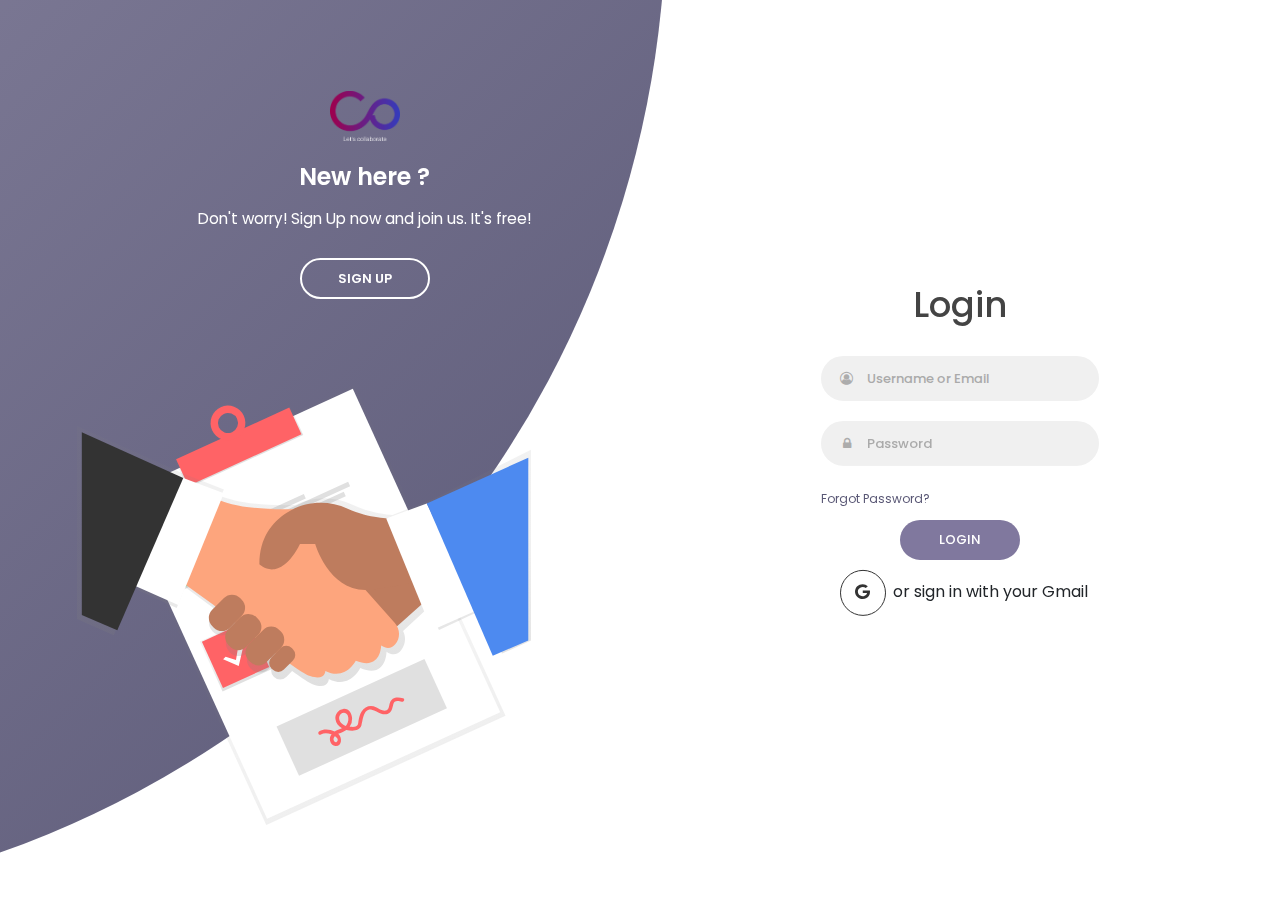
<file: templates/index.html>
<!DOCTYPE html>
<html lang="en">
<head>
    <meta charset="UTF-8">

    <meta name="viewport" content="width=device-width, initial-scale=1.0" />
    <!-- Compiled and minified CSS-->
    <link rel="stylesheet" href="https://maxcdn.bootstrapcdn.com/bootstrap/4.5.2/css/bootstrap.min.css">
    <!-- Font Awesome-->
    <!-- <link rel="stylesheet" href="https://stackpath.bootstrapcdn.com/font-awesome/4.7.0/css/font-awesome.min.css" crossorigin="anonymous"> -->
    <link rel="stylesheet" href="https://cdnjs.cloudflare.com/ajax/libs/font-awesome/4.7.0/css/font-awesome.min.css">
    
    <!--CSS Stylesheet-->
    <link rel="stylesheet" href="/static/css/index.css"/>    
  <title>Welcome to Collab</title>
</head>
<body>
    <div class="container auth-container">
        <!-- Forgot Password Notification -->
        <div class="alert notifier hide">
            <button type="button" class="close" data-dismiss="alert" aria-label="Close">
                <span aria-hidden="true">&times;</span>
            </button> 
            <span class="notifier-msg"></span>
        </div>
        <!-- Forgot Password Modal -->
        <div class="modal fade" id="forgotpassword-modal">
            <div class="modal-dialog">
                <div class="modal-content">
                    <div class="modal-header" style="background-color: #aba6bf;">
                        <h6 class="modal-title">Forgot Password</h6>
                        <span class="close" data-dismiss="modal" style="cursor: pointer;">&times;</span>
                    </div> <!--closing of modal header-->

                    <div class="modal-body">                       
                        <!-- Forgot Password Verification Form -->
                        <form id="forgotpassword-form">                            
                            <div class="form-group send-email">
                                <p class="forgotpassword-modal-text">Type your account email below to receive a <strong class="highlighter"> secret code </strong>.</p>
                                <input type="email" class="form-control" id="forgotpassword-email-field" placeholder="Enter your email">                                                                
                            </div>
                            <div class="form-group verify-email hide">
                                <p class="forgotpassword-modal-text">We have send a <strong class="highlighter"> secret code </strong> to your <strong class="highlighter"> email </strong> please type it below to continue.</p>
                                <input type="number" class="form-control" id="forgotpassword-secret-field" placeholder="Enter your secret code">                                
                            </div>
                            <div class="container-fluid">
                                <div class="row">
                                    <div class="col-6">
                                        <p class="forgotpassword-err"></p>   
                                    </div>
                                    <div class="col forgotpassword-btn-group text-right">                                    
                                        <button type="submit" class="btn forgotpassword-send-btn"><i class="fa fa-spinner fa-spin sending hide"></i> <span class="send-txt"> Send </span></button>   
                                        <button type="submit" class="btn forgotpassword-verify-btn hide"><i class="fa fa-spinner fa-spin verifying hide"></i> <span class="verify-txt"> Verify </span></button>                                                                                                                                                 
                                    </div>
                                </div>                     
                            </div>                            
                        </form>
                        <!-- Password Reset Form -->
                        <form id="password-reset-form" class="hide">                            
                            <div class="form-group">
                                <p class="password-reset-text">Please type your new password below.</p>
                                <input type="password" class="form-control" id="password-reset-field" placeholder="Password" onkeyup= "return fpassFunc()">
                                <span class="fpmessage" id="fpmessage"></span>

                                <input type="password" class="form-control" id="confirm-password-reset-field" placeholder="Confirm Password" onkeyup= "return fcpassFunc()">
                                <span class="fcpmessage" id="fcpmessage"></span>
                                <div class="container-fluid">
                                    <div class="row">
                                        <div class="col-8">
                                            <p class="password-reset-err"></p>                                            
                                        </div>
                                        <div class="col text-right">                                    
                                            <button type="submit" class="btn password-reset-btn"><i class="fa fa-spinner fa-spin setting hide"></i> <span class="set-txt"> Change </span></button>
                                        </div>
                                    </div>                     
                                </div>                                                                 
                            </div>                      
                        </form>
                        <!-- <a href="#" class="sheet-url hide">Sheet Url</a> -->                                                                
                    </div> <!--closing of modal body-->
                    <div class="modal-footer" style="background-color: #aba6bf;">
                    </div> <!-- closing of modal footer-->                        
                </div> <!--closing of modal content-->
            </div> <!--closing of modal dialog-->
        </div> <!--closing of modal-->   
        <div class="forms-container">
            <div class="signin-signup">                
                <form id="login-form" class="sign-in-form">
                <div>
                    <h2 class="title">Login</h2>
                </div>
                <div class="fields">
                    <div class="input-field">
                        <i class="fa fa-user-circle-o"></i>
                        <input type="text" name="username" placeholder="Username or Email" required/>
                        <!-- <span class="forgotmessage" id="forgotmessage"></span> -->
                    </div>
                    <div class="input-field">
                        <i class="fa fa-lock"></i>
                        <input type="password" name="password" placeholder="Password" required/>
                        <span class="forgotmessage" id="forgotmessage"></span>
                    </div>
                    <!-- Forgot Password Field -->
                    <div class="forgot-pass">
                        <a class="forgotpassword-field" style="font-size: 12px;"> Forgot Password? </a>
                    </div>                             
                </div>
                <div>
                    <button type="submit" class="btn btnl solid" >Login</button>
                </div>
                    <div>
                    <div class="social-media">                         
                    <a id="google-signin" class="social-iconl">
                        <i class="fa fa-google"></i>
                        </a>
                        <span class="gmail">or sign in with your Gmail</span>
                    </div>
                </div>
                </form>                                
                <form id="register-form" name="signupForm" class="sign-up-form">
                    <div>
                    <h2 class="title">Sign up</h2>
                    </div>
                    <div class="fields">

                    <!-- <div class="input-field">
                    <i class="fa fa-user"></i>
                    <input id="first_name" name="fname" type="text" placeholder="First Name *" class="first-name-field" onkeyup="return fnameFunc()" required/>
                    <span class="fmessage" id="fmessage"></span>
                    </div>

                    <div class="input-field">
                    <i class="fa fa-user"></i>
                    <input id="last_name" type="text" placeholder="Last Name"/>
                    </div> -->

                    <div class="input-field">
                    <i class="fa fa-user"></i>
                    <input id="full_name" type="text" placeholder="Full Name *" class="full-name-field" onkeyup="return fullnameFunc()" required/>
                    <span class="fnmessage" id="fnmessage"></span>
                    </div>

                    <div class="input-field">
                    <i class="fa fa-envelope"></i>
                    <input id="email" type="email" placeholder="Email *" class="email-field" onkeyup="emailFunc()" required/>
                    <span class="emessage" id="emessage"></span>
                    </div>

                    <!-- <div class="input-field">
                    <i class="fa fa-user-circle-o" aria-hidden="true"></i>
                    <input id="username" type="text" placeholder="Username *" class="username-field" onkeyup="return unameFunc()" required/>
                    <span class="umessage" id="umessage"></span>
                    </div> -->

                    <div class="input-field">
                    <i class="fa fa-lock"></i>
                    <input id="password" name="pass" type="password" placeholder="Password *" class="password-field" onkeyup= "return passFunc()" required/> <!--pattern="(?=.*\d)(?=.*[a-z])(?=.*[A-Z]).{8,}"-->
                    <span class="pmessage" id="pmessage"></span>
                    </div>

                    <div class="input-field">
                    <i class="fa fa-lock"></i>
                    <input id="cpassword" name="cpass" type="password" placeholder="Confirm Password *" class="password-field" onkeyup= "return cpassFunc()" required/> <!--pattern="(?=.*\d)(?=.*[a-z])(?=.*[A-Z]).{8,}"-->
                    <span class="cpmessage" id="cpmessage"></span>
                    </div>

                </div>
                <div>
                    <input type="submit"  id="submitbtn" class="btn btnu " value="Sign up"/>
                </div>
                <p class="helper-text">* denotes a required field</p>
                </form>
                <!-- <div id="checksField" style="display: none;">
                    <h3>Password must contain the following:</h3>
                    <p id="letter" class="wrong">A <b>lowercase</b> letter</p>
                    <p id="capital" class="wrong">A <b>capital (uppercase)</b>letter</p>
                    <p id="number" class="wrong">A <b>number</b></p>
                </div> -->
            </div>
        </div>

        <div class="panels-container">
            <div class="panel left-panel">
            <div class="content">
                <img src="/static/media/images/collab.png" style="height: 50px; width: 70px;"><br><br>
                <h3>New here ?</h3>
                <p>
                Don't worry! Sign Up now and join us. It's free!
                </p>
                <button class="btn btns transparent" id="sign-up-btn">
                Sign up
                </button>
            </div>
            <img src="/static/media/images/signup.svg" class="image" alt="" />
            </div>
            <div class="panel right-panel">
            <div class="content">
                <img src="/static/media/images/collab.png" style="height: 50px; width: 70px;"><br><br>
                <h3>One of us ?</h3>
                <p>
                If you already have an account then login here.
                </p>
                <button class="btn btns transparent" id="sign-in-btn">
                Login
                </button>
            </div>
            <img src="/static/media/images/login.svg" class="image" alt="" />
            </div>
        </div>
    </div> <!--div of main container-->        
    
    <!--jQuery library-->
    <script src="/static/js/jquery.min.js"></script>

    <!-- Google API -->
    <script src="https://apis.google.com/js/client:platform.js" type="text/javascript"></script>

    <!-- Custom JS -->
    <script type="text/javascript" src="/static/js/index.js"></script>    

    <!--Popper JS-->
    <script src="https://cdnjs.cloudflare.com/ajax/libs/popper.js/1.16.0/umd/popper.min.js"></script>

    <!-- Compiled JavaScript-->
    <script src="https://maxcdn.bootstrapcdn.com/bootstrap/4.5.2/js/bootstrap.min.js"></script>    
</body>
</html>
</file>
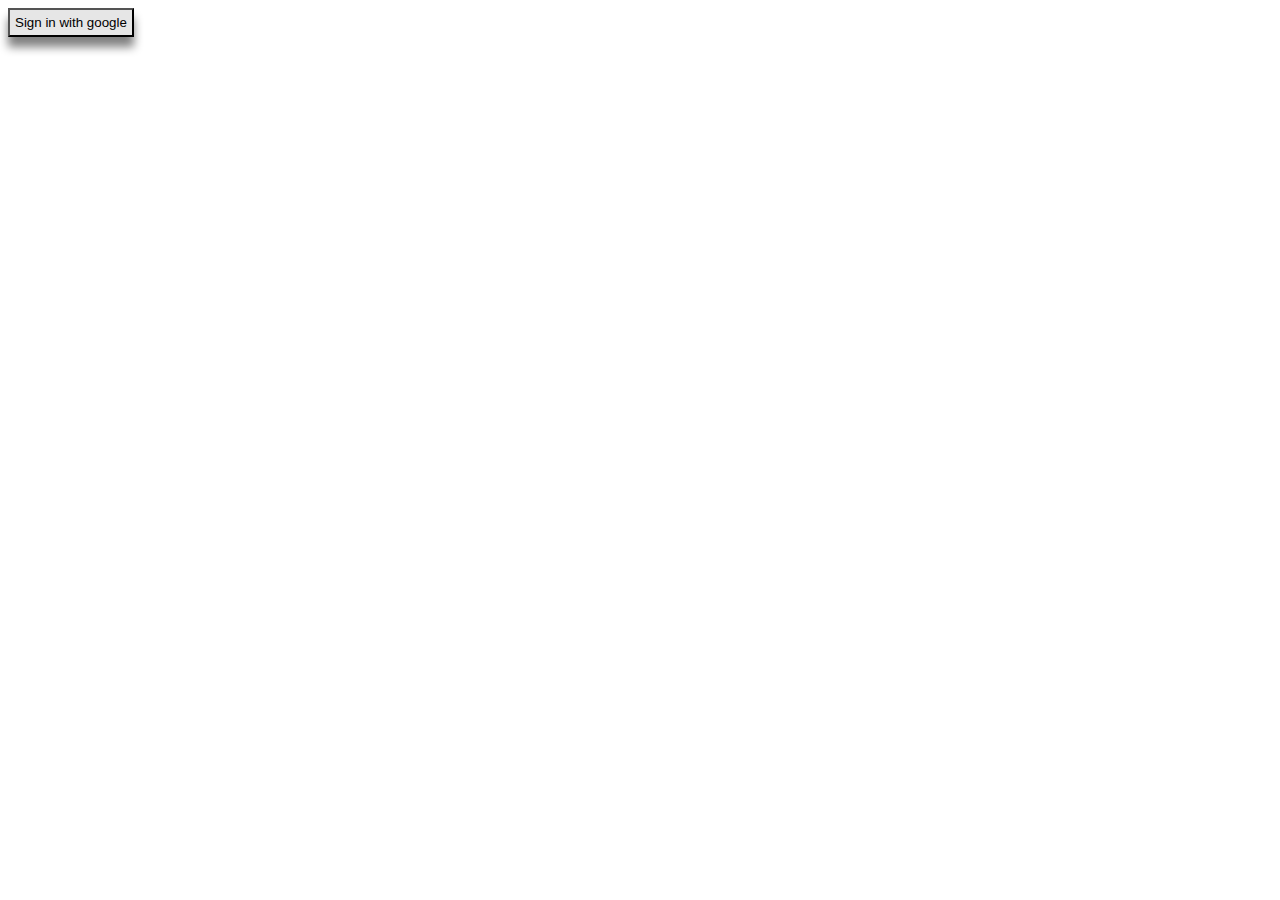
<file: templates/social_login.html>
<!DOCTYPE html>
<html lang="en" itemscope itemtype="http://schema.org/Article">
<head>
  <meta charset="UTF-8">
  <title>Social Login</title>
  <script src="https://ajax.googleapis.com/ajax/libs/jquery/3.5.1/jquery.min.js"></script>
  <script src="https://apis.google.com/js/client:platform.js?onload=start" async defer>
  </script>
  <script>
        function start() {
            gapi.load('auth2', function(){
                auth2 = gapi.auth2.init({
                    client_id: "973829616666-n71ceelkr8spfb1ldtt6318e54v1cebr.apps.googleusercontent.com"
                });
            });
        }
        $(document).ready(function(){
            function signInCallback(authResult){
                if (authResult['code']) {
                    $("#signinButton").attr('style', 'display: none');
                     $.ajax({
                        type: 'POST',
                        url: '/api/sociallogin',
                        headers: {
                            'X-Requested-With': 'XMLHttpRequest'
                        },
                        contentType: "application/json",
                        dataType: "json",
                        data: JSON.stringify({"type": "google", "token": authResult['code']})
                    });
                }
            }
            $("#signinButton").on("click", function(){
                auth2.grantOfflineAccess().then(signInCallback);
            });
        });
    </script>
</head>
<body>
    <button id="signinButton" style="background: rgb(230, 230, 230); box-shadow: 0 10px 10px gray; padding: 5px;"> Sign in with google </button>
</body>
</html>
</file>
<file: static/css/index.css>
/*Arsalan's Code*/
@import url("https://fonts.googleapis.com/css2?family=Poppins:wght@200;300;400;500;600;700;800&display=swap");

* {
  margin: 0;
  padding: 0;
  box-sizing: border-box;
}

body,
input {
  font-family: "Poppins", sans-serif;
}

.forgot-pass a{
  text-decoration: none;
  color: #595775;
}
.forgot-pass a:hover{
  color:#272424;
  transition: ease-in 0.3s;
}
.forgot-pass a span{
  float: right;
  font-size: 10px;
}



/* //////////For Validation////////// */

.helper-text {
  font-size: 12px;
  color: #333;
}
/* .message, .umessage {
  width: 60%;
  margin-left: 280px;
  position: absolute;
  line-height: 9px;
} */
/* #fmessage, #umessage, #emessage, #pmessage, #cpmessage, #fnmessage{ */
  /* color: red; */
  /* width: 60%;
  margin-left: 280px;
  position: absolute;
  line-height: 9px;
  font-size: 10px;
} */
#fmessage, #umessage, #emessage, #pmessage, #cpmessage, #fnmessage, #forgotmessage{
  /* color: red; */
  width: 120%;
  margin-left: 10px;
  margin-top: 48px;
  position: absolute;
  line-height: 9px;
  font-size: 10px;
}

#fpmessage, #fcpmessage{
  width: 120%;
  margin-left: 10px;
  margin-top: 3px;
  position: absolute;
  line-height: 9px;
  font-size: 10px;
}
/* .first-name-field:focus:required:valid {
  box-shadow: 0 0 3pt 2pt seagreen;
  border-radius: 55px;
}
.first-name-field:focus:required:invalid {
  box-shadow: 0 0 3pt 2pt orange;
  border-radius: 55px;
} */
/* .first-name-field:focus:invalid + .message::after {
  color: orange;
  content: "First Name required";
  font-size: 10px;
} */

/* .email-field:focus:required:valid {
  box-shadow: 0 0 3pt 2pt seagreen;
  border-radius: 55px;
}
.email-field:focus:required:invalid {
  box-shadow: 0 0 3pt 2pt orange;
  border-radius: 55px;
} */
/* .email-field:focus:invalid + .message::after {
  color: orange;
  content: "Enter valid email id";
  font-size: 10px;
} */

/* .username-field:focus:required:valid {
  box-shadow: 0 0 3pt 2pt seagreen;
  border-radius: 55px;
}
.username-field:focus:required:invalid {
  box-shadow: 0 0 3pt 2pt orange;
  border-radius: 55px;
} */
/* .username-field:focus:invalid + .message::after {
  color: orange;
  content: "Username must be  4 to 10 characters without space";
  font-size: 10px;
} */

/* .password-field:focus:required:valid {
  box-shadow: 0 0 3pt 2pt seagreen;
  border-radius: 55px;
}
.password-field:focus:required:invalid {
  box-shadow: 0 0 3pt 2pt orange;
  border-radius: 55px;
} */
/* .password-field:focus:invalid + .message::after {
  color: orange;
  content: "Must contain at least one number and one uppercase and lowercase letter, and at least 8 or more characters";
  font-size: 10px;
} */
/* ///////////////////////////////////////////////////// */


/* ///////////////////////////////// */
.auth-container {
  position: relative;
  width: 100%;
  max-width: 100%;
  background-color: #fff;
  height: 100%;
  min-height: 100vh;
  overflow: hidden;
}

.forms-container {
  position: absolute;
  width: 100%;
  height: 100%;
  top: 0;
  left: 0;
}

.signin-signup {
  position: absolute;
  top: 50%;
  transform: translate(-50%, -50%);
  left: 75%;
  width: 50%;
  transition: 1s 0.7s ease-in-out;
  display: grid;
  grid-template-columns: 1fr;
  z-index: 5;
}

form {
  display: flex;
  align-items: center;
  justify-content: center;
  flex-direction: column;
  padding: 0rem 5rem;
  transition: all 0.2s 0.7s;
  overflow: hidden;
  grid-column: 1 / 2;
  grid-row: 1 / 2;
}

form.sign-up-form {
  opacity: 0;
  z-index: 1;
}

form.sign-in-form {
  z-index: 2;
}

.title {
  font-size: 2.2rem;
  color: #444;
  margin-bottom: 10px;
}

.input-field {
  max-width: 380px;
  width: 100%;
  background-color: #f0f0f0;
  margin: 20px 0;
  height: 45px;
  border-radius: 55px;
  display: grid;
  grid-template-columns: 15% 85%;
  padding: 0 0.4rem;
  position: relative;  
}

.input-field i {
  text-align: center;
  line-height: 45px;
  color: #acacac;
  transition: 0.5s;
  font-size: 13px;
}

.input-field input {
  background: none;
  outline: none;
  border: none;
  line-height: 0;
  font-weight: 500;
  font-size: 13px;
  color: #333;
}

.input-field input::placeholder {
  color: #aaa;
  font-weight: 450;
  /* text-align: center; */
}

.social-text {
  padding: 0.7rem 0;
  font-size: 1rem;
}

.social-media {
  display: flex;
  justify-content: center;
}

.social-iconl {
  height: 46px;
  width: 46px;
  display: flex;
  justify-content: center;
  align-items: center;
  margin: 0 0.45rem;
  color: #333;
  border-radius: 50%;
  border: 1px solid #333;
  text-decoration: none;
  font-size: 1.1rem;
  transition: 0.3s;
}

.social-iconl:hover {
  color: #80789e;
  border-color: #80789e;
  transition: 0.4s ease-in;
  text-decoration: none;
  cursor: pointer;
}

.social-iconu {
  height: 46px;
  width: 46px;
  display: flex;
  justify-content: center;
  align-items: center;
  margin: 0 0.45rem;
  color: #333;
  border-radius: 50%;
  border: 1px solid #333;
  text-decoration: none;
  font-size: 1.1rem;
  transition: 0.3s;
}

.social-iconu:hover {
  color: crimson;
  border-color: rgb(220, 20, 60);
  transition: 0.4s ease-in;
  text-decoration: none;
}

.gmail{
    margin-top: 10px;
}

.btnl {
  width: 120px;
  height: 40px;
  background-color: #80789e;
  border: none;
  outline: none;
  border-radius: 49px;
  color: #fff;
  text-transform: uppercase;
  font-size: 13px;
  font-weight: 500;
  margin: 10px 0;
  cursor: pointer;
  transition: 0.5s;
}

.btnl:hover {
  color: #272424;
}

.btnu {
  width: 120px;
  height: 40px;
  background-color: #80789e;
  border: none;
  outline: none;
  border-radius: 49px;
  color: #fff;
  text-transform: uppercase;
  font-size: 13px;
  font-weight: 500;
  margin: 10px 0;
  cursor: pointer;
  transition: 0.5s;
}

.btnu:hover {
  color: #272424;
}

.btns {
  width: 120px;
  height: 40px;
  border: none;
  outline: none;
  border-radius: 49px;
  color: #fff;
  text-transform: uppercase;
  font-weight: 500;
  margin: 10px 0;
  cursor: pointer;
  transition: 0.5s;
}

.btns:hover {
  color: #272424;
}

.panels-container {
  position: absolute;
  height: 100%;
  width: 100%;
  top: 0;
  left: 0;
  display: grid;
  grid-template-columns: repeat(2, 1fr);
}

.auth-container:before {
  content: "";
  position: absolute;
  height: 2000px;
  width: 2000px;
  top: -10%;
  right: 48%;
  transform: translateY(-50%);
  background-image: linear-gradient(-45deg, #595775 0%, #aba6bf 100%);
  transition: 1.5s ease-in-out;
  border-radius: 50%;
  z-index: 6;
}

.image {
  width: 100%;
  transition: transform 1.1s ease-in-out;
  transition-delay: 0.4s;
}

.panel {
  display: flex;
  flex-direction: column;
  align-items: flex-end;
  justify-content: space-around;
  text-align: center;
  z-index: 6;
}

.left-panel {
  pointer-events: all;
  padding: 3rem 17% 2rem 12%;
}

.right-panel {
  pointer-events: none;
  padding: 3rem 12% 2rem 17%;
}

.panel .content {
  color: #fff;
  transition: transform 0.9s ease-in-out;
  transition-delay: 0.6s;
}

.panel h3 {
  font-weight: 600;
  line-height: 1;
  font-size: 1.5rem;
}

.panel p {
  font-size: 0.95rem;
  padding: 0.7rem 0;
}

.btn.transparent {
  margin: 0;
  background: none;
  border: 2px solid #fff;
  width: 130px;
  height: 41px;
  font-weight: 600;
  font-size: 0.8rem;
}

.right-panel .image,
.right-panel .content {
  transform: translateX(800px);
}

/* ANIMATION */

.container.sign-up-mode:before {
  transform: translate(100%, -50%);
  right: 52%;
}

.container.sign-up-mode .left-panel .image,
.container.sign-up-mode .left-panel .content {
  transform: translateX(-800px);
}

.container.sign-up-mode .signin-signup {
  left: 25%;
}

.container.sign-up-mode form.sign-up-form {
  opacity: 1;
  z-index: 2;
}

.container.sign-up-mode form.sign-in-form {
  opacity: 0;
  z-index: 1;
}

.container.sign-up-mode .right-panel .image,
.container.sign-up-mode .right-panel .content {
  transform: translateX(0%);
}

.container.sign-up-mode .left-panel {
  pointer-events: none;
}

.container.sign-up-mode .right-panel {
  pointer-events: all;
}

@media (max-width: 870px) {
  .auth-container {
    min-height: 800px;
    height: 100vh;
  }
  .signin-signup {
    width: 100%;
    top: 95%;
    transform: translate(-50%, -100%);
    transition: 1s 0.8s ease-in-out;
  }

  .signin-signup,
  .container.sign-up-mode .signin-signup {
    left: 50%;
  }

  .panels-container {
    grid-template-columns: 1fr;
    grid-template-rows: 1fr 2fr 1fr;
  }

  .panel {
    flex-direction: row;
    justify-content: space-around;
    align-items: center;
    padding: 2.5rem 8%;
    grid-column: 1 / 2;
  }

  .right-panel {
    grid-row: 3 / 4;
  }

  .left-panel {
    grid-row: 1 / 2;
  }

  .image {
    width: 200px;
    transition: transform 0.9s ease-in-out;
    transition-delay: 0.6s;
  }

  .panel .content {
    padding-right: 15%;
    transition: transform 0.9s ease-in-out;
    transition-delay: 0.8s;
  }

  .panel h3 {
    font-size: 1.2rem;
  }

  .panel p {
    font-size: 0.7rem;
    padding: 0.5rem 0;
  }

  .btn.transparent {
    width: 110px;
    height: 35px;
    font-size: 0.7rem;
  }

  .auth-container:before {
    width: 1500px;
    height: 1500px;
    transform: translateX(-50%);
    left: 30%;
    bottom: 68%;
    right: initial;
    top: initial;
    transition: 2s ease-in-out;
  }

  .container.sign-up-mode:before {
    transform: translate(-50%, 100%);
    bottom: 32%;
    right: initial;
  }

  .container.sign-up-mode .left-panel .image,
  .container.sign-up-mode .left-panel .content {
    transform: translateY(-300px);
  }

  .container.sign-up-mode .right-panel .image,
  .container.sign-up-mode .right-panel .content {
    transform: translateY(0px);
  }

  .right-panel .image,
  .right-panel .content {
    transform: translateY(300px);
  }

  .container.sign-up-mode .signin-signup {
    top: 5%;
    transform: translate(-50%, 0);
  }
}

@media (max-width: 570px) {
  form {
    padding: 0 1.5rem;
  }

  .image {
    display: none;
  }
  .panel .content {
    padding: 0.5rem 1rem;
  }
  .auth-container {
    padding: 1.5rem;
  }

  .auth-container:before {
    bottom: 70%;
    left: 50%;
  }

  .container.sign-up-mode:before {
    bottom: 30%;
    left: 50%;
  }
}

/* Ahtisham's Code */

.hide {
  display: none;
}

.forgotpassword-field {
  cursor: pointer;
}

#forgotpassword-form {
  position: relative;
}

.forgotpassword-send-secret {
  font-size: 12px;
  text-align: center;
}

#forgotpassword-secret-field, #forgotpassword-email-field, #password-reset-field, #confirm-password-reset-field  {
  font-size: 12px;
}

#forgotpassword-email-field {
  margin-top: 10px;
}

.forgotpassword-modal-text, .password-reset-text {
  font-size: 12px;
}

.highlighter {
  color: #595775;
}

.forgotpassword-err {
    color: red;
    font-size: 10px;
    text-align: left;
}

.forgotpassword-verify-btn, .forgotpassword-send-btn, .password-reset-btn {
    font-size: 12px;    
    background-color: #595775;
    color: #fff;
    /* color: rgb(200, 200, 200); */
    padding: 5px;
}

.forgotpassword-verify-btn:hover, .forgotpassword-send-btn:hover, .password-reset-btn:hover {
    /* color: rgb(200, 200, 200); */
    color: #272424;
    background-color: #aba6bf;
    box-shadow: 0px 0px 2px purple;
    border-color: rgb(200, 200, 200);
}

.password-reset-successfull {
  color: green;
  font-size: 11px;
}

#confirm-password-reset-field {
  margin-top: 15px;
}

.password-reset-btn {
  margin-top: 8px;
}

.notifier {
  background-color: rgb(230, 230, 230);
  opacity: 0.8;
  box-shadow: 0px 0px 5px gray;
  border-radius: 10px;
  border: 2px solid #595775;
  position: relative;
  width: 40%;
  z-index: 12;
  margin-top: 20px;
  left: 60%;
}

.notifier-icon {
  font-size: 30px;
  position: absolute;  
  left: -5%;
  top: -2px;
  transform: translateX(5%);
  color: rgb(200, 200, 200);
}

.notifier-msg {
  color: green;
  font-size: 14px;
  font-weight: bold;
  padding: 5px;
}
</file>
